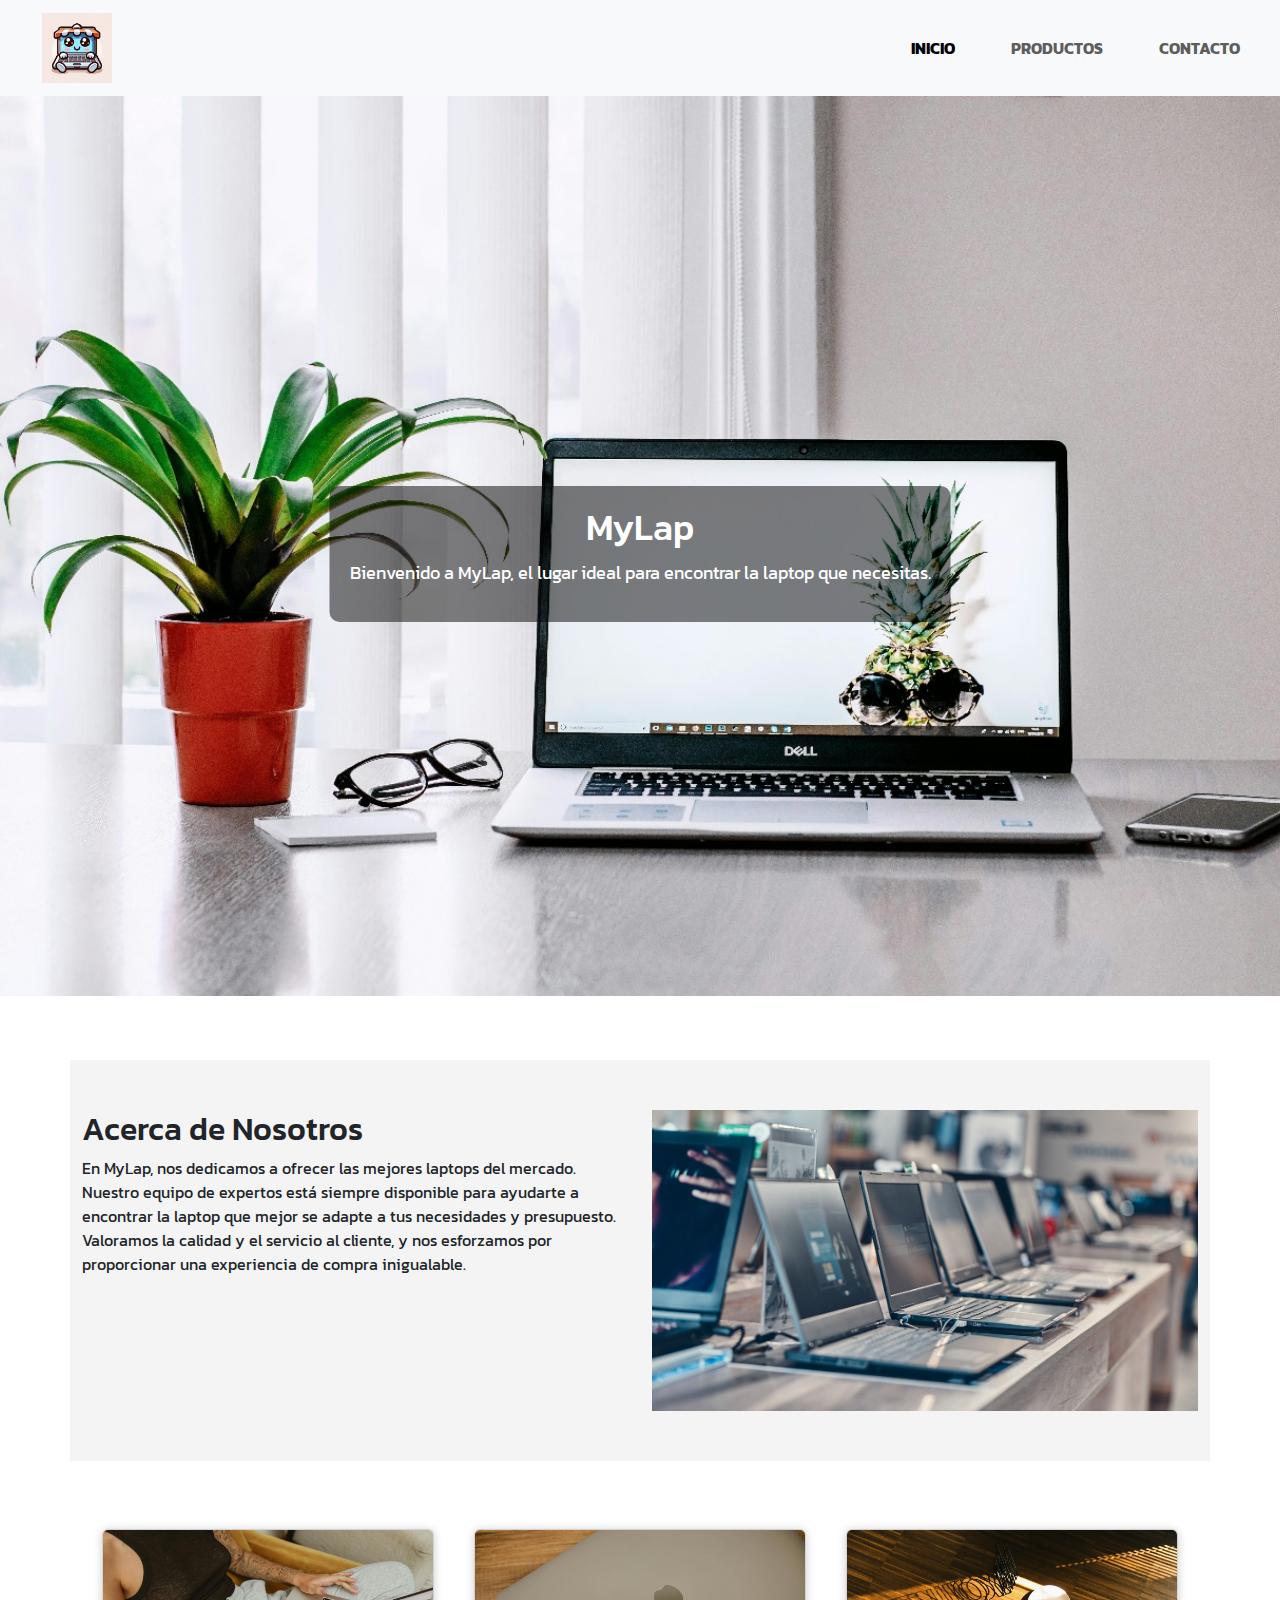
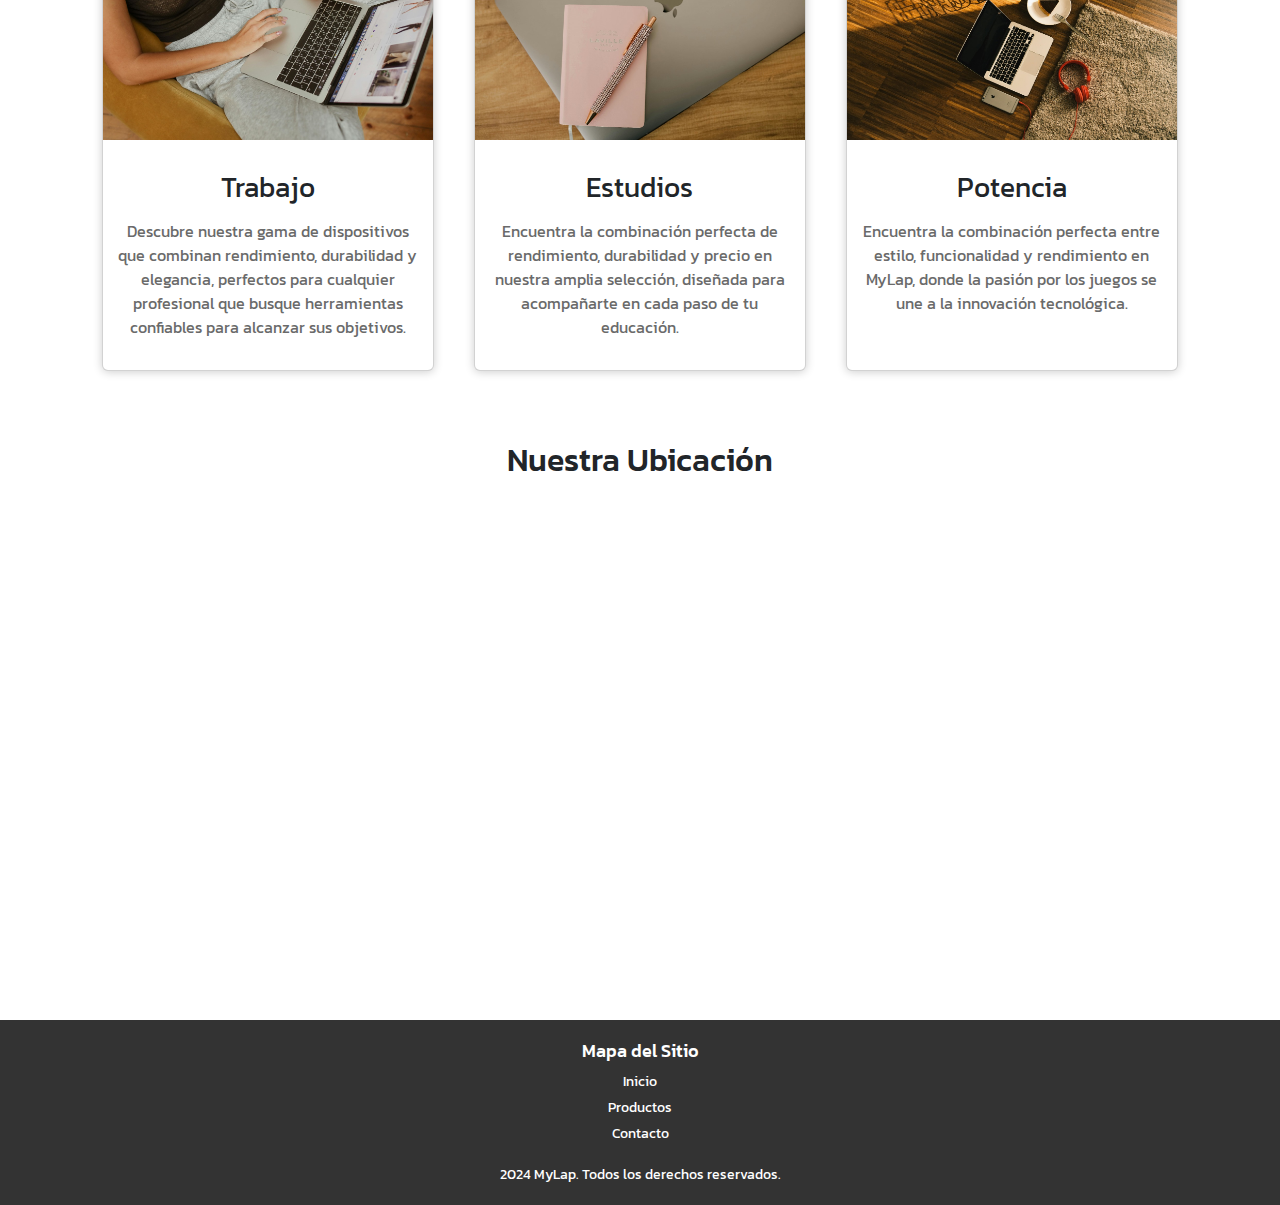
<file: index.html>
<!DOCTYPE html>
<html lang="es">
<head>
    <meta charset="UTF-8">
    <meta name="viewport" content="width=device-width, initial-scale=1.0">
    <link rel="stylesheet" href="estilo.css">
    <link rel="icon" href="favicon.ico">
    <link href="https://cdn.jsdelivr.net/npm/bootstrap@5.3.3/dist/css/bootstrap.min.css" rel="stylesheet" integrity="sha384-QWTKZyjpPEjISv5WaRU9OFeRpok6YctnYmDr5pNlyT2bRjXh0JMhjY6hW+ALEwIH" crossorigin="anonymous">
    <title>MyLap</title>
</head>
<body>
    <header>
        <nav class="navbar navbar-expand-sm navbar-light bg-light">
            <div class="container-fluid">
                <a class="navbar-brand" href="#"><img src="logo.jpeg" alt="Logotipo de MyLap"></a>
                <button class="navbar-toggler" type="button" data-bs-toggle="collapse" data-bs-target="#navbarSupportedContent" aria-controls="navbarSupportedContent" aria-expanded="false" aria-label="Toggle navigation">
                <span class="navbar-toggler-icon"></span>
                </button>
                <div class="collapse navbar-collapse" id="navbarSupportedContent">
                <ul class="navbar-nav ms-auto">
                    <li class="nav-item">
                    <a class="nav-link active" aria-current="page" href="#">INICIO</a>
                    </li>
                    <li class="nav-item">
                       <a class="nav-link" href="productos.html">PRODUCTOS</a>
                    </li>
                    <li class="nav-item">
                    <a class="nav-link" href="contacto.html">CONTACTO</a>
                    </li>
                </ul>
                </div>
            </div>
            </nav>
    </header>
    <div class="slider">
        <div class="overlay text-center">
            <h2>MyLap</h2>
            <p>Bienvenido a MyLap, el lugar ideal para encontrar la laptop que necesitas.</p>
        </div>
       <ul class="list-unstyled d-flex justify-content-center">
            <li><img src="imagen1.png" alt="imagen1" class="img-fluid"></li>
            <li><img src="imagen2.png" alt="imagen2" class="img-fluid"></li>
            <li><img src="imagen3.png" alt="imagen3" class="img-fluid"></li>
            <li><img src="imagen4.png" alt="imagen4" class="img-fluid"></li>
        </ul>
    </div>
    <section class="about container my-5">
        <div class="row">
            <div class="col-sm-12 col-md-6 mb-4">
                <h2>Acerca de Nosotros</h2>
                <p>En MyLap, nos dedicamos a ofrecer las mejores laptops del mercado. Nuestro equipo de expertos está siempre disponible para ayudarte a encontrar la laptop que mejor se adapte a tus necesidades y presupuesto. Valoramos la calidad y el servicio al cliente, y nos esforzamos por proporcionar una experiencia de compra inigualable.</p>
            </div>
            <div class="col-sm-12 col-md-6">
                <img src="info.jpg" alt="Imagen5" class="img-fluid">
            </div>
        </div>
    </section>
<div class="container" class="about container my-5">
    <div class="card">
        <figure>
            <img src="card1.jpg" alt="tarjeta1">
            </figure>
            <div class="contenido">
                <h3>Trabajo</h3>
                <p>Descubre nuestra gama de dispositivos que combinan rendimiento, durabilidad y elegancia, perfectos para cualquier profesional que busque herramientas confiables para alcanzar sus objetivos.</p>
            </div>
        </div>
        <div class="card">
            <figure>
                <img src="card2.jpg" alt="tarjeta2">
            </figure>
            <div class="contenido">
                <h3>Estudios</h3>
                <p>Encuentra la combinación perfecta de rendimiento, durabilidad y precio en nuestra amplia selección, diseñada para acompañarte en cada paso de tu educación.</p>
            </div>
        </div>
        <div class="card">
            <figure>
                <img src="card3.jpg" alt="tarjeta3">
            </figure>
            <div class="contenido">
                <h3>Potencia</h3>
                <p>Encuentra la combinación perfecta entre estilo, funcionalidad y rendimiento en MyLap, donde la pasión por los juegos se une a la innovación tecnológica.</p>
            </div>
        </div>
        </div>
    </div>
    <section class="map" class="col-sm-6 col-md-4 col-lg-2">
        <h2>Nuestra Ubicación</h2>
        <div class="map-container" class="col-sm-6 col-md-4 col-lg-2">
            <iframe src="https://www.google.com/maps/embed?pb=!1m18!1m12!1m3!1d3723.226296332261!2d-101.58422372402966!3d21.063622086579045!2m3!1f0!2f0!3f0!3m2!1i1024!2i768!4f13.1!3m3!1m2!1s0x842b963652f40f0d%3A0xa7d88da0ad8eff8a!2sUniversidad%20Tecnol%C3%B3gica%20de%20Le%C3%B3n!5e0!3m2!1ses-419!2smx!4v1719183474955!5m2!1ses-419!2smx" width="1100" height="450" style="border:0;" allowfullscreen="" loading="lazy" referrerpolicy="no-referrer-when-downgrade"></iframe>
        </div>
    </section>
    <footer class="footer">
        <div class="sitemap">
            <h3>Mapa del Sitio</h3>
            <ul>
                <li><a href="#">Inicio</a></li>
                <li><a href="productos.html">Productos</a></li>
                <li><a href="contacto.html">Contacto</a></li>
            </ul>
        </div>
        <div class="copy" class="col-sm-6 col-md-4 col-lg-2">
            <p>2024 MyLap. Todos los derechos reservados.</p>
        </div>
    </footer>
    <script src="https://cdn.jsdelivr.net/npm/bootstrap@5.3.3/dist/js/bootstrap.bundle.min.js" integrity="sha384-YvpcrYf0tY3lHB60NNkmXc5s9fDVZLESaAA55NDzOxhy9GkcIdslK1eN7N6jIeHz" crossorigin="anonymous"></script>
</body>
</html>
</file>
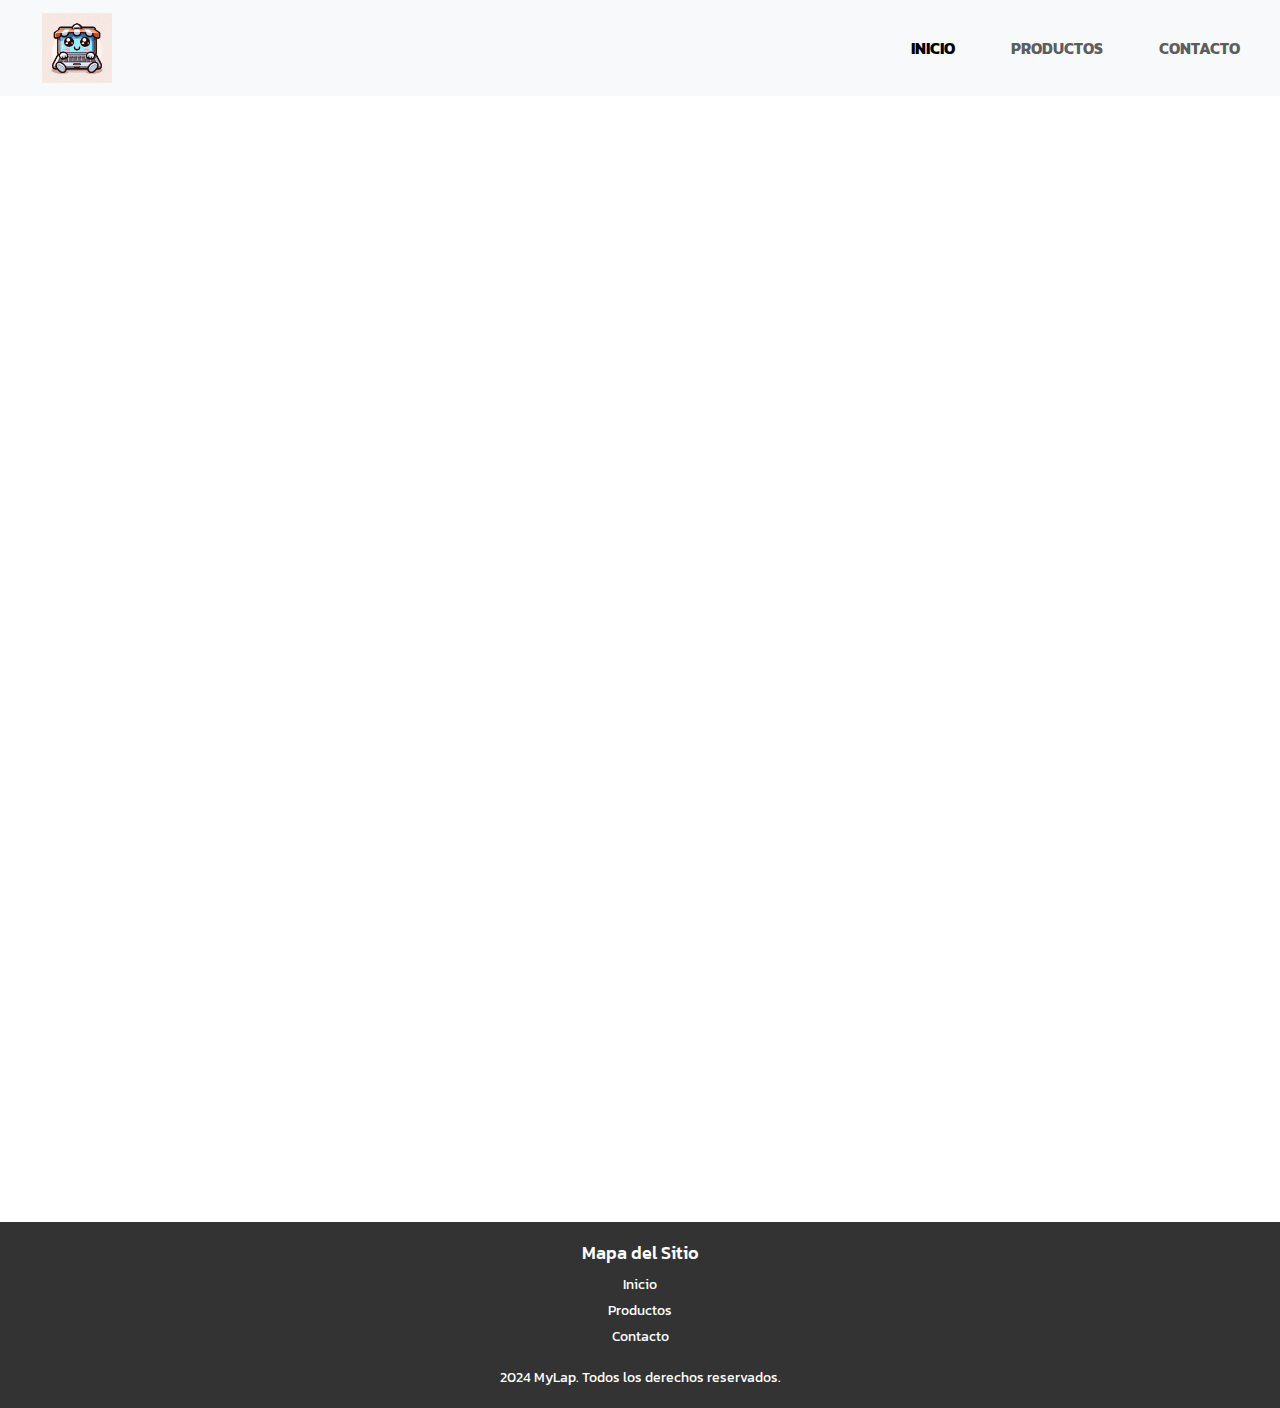
<file: contacto.html>
<!DOCTYPE html>
<html lang="es">
<head>
    <meta charset="UTF-8">
    <meta name="viewport" content="width=device-width, initial-scale=1.0">
    <link rel="stylesheet" href="estilo.css">
    <link rel="icon" href="favicon.ico">
    <link href="https://cdn.jsdelivr.net/npm/bootstrap@5.3.3/dist/css/bootstrap.min.css" rel="stylesheet" integrity="sha384-QWTKZyjpPEjISv5WaRU9OFeRpok6YctnYmDr5pNlyT2bRjXh0JMhjY6hW+ALEwIH" crossorigin="anonymous">
    <title>MyLap</title>
</head>
<body>
    <header>
        <nav class="navbar navbar-expand-sm navbar-light bg-light">
            <div class="container-fluid">
                <a class="navbar-brand" href="#"><img src="logo.jpeg" alt="Logotipo de MyLap"></a>
                <button class="navbar-toggler" type="button" data-bs-toggle="collapse" data-bs-target="#navbarSupportedContent" aria-controls="navbarSupportedContent" aria-expanded="false" aria-label="Toggle navigation">
                <span class="navbar-toggler-icon"></span>
                </button>
                <div class="collapse navbar-collapse" id="navbarSupportedContent">
                <ul class="navbar-nav ms-auto">
                    <li class="nav-item">
                    <a class="nav-link active" aria-current="page" href="index.html">INICIO</a>
                    </li>
                    <li class="nav-item">
                       <a class="nav-link" href="productos.html">PRODUCTOS</a>
                    </li>
                    <li class="nav-item">
                    <a class="nav-link" href="#">CONTACTO</a>
                    </li>
                </ul>
                </div>
            </div>
            </nav>
    </header>
    <main class="container2">
        <section class="contact-section">
            <h1 class="section-title">Contacto</h1>
            <img src="contacto.jpg" alt="Imagen de Contacto" class="contact-image">
            <p class="section-description">Si tienes alguna pregunta o comentario, no dudes en contactarnos. Completa el formulario a continuación y te responderemos lo antes posible.</p>
            <form class="contact-form">
                <div class="form-group">
                    <label for="name">Nombre</label>
                    <input type="text" id="name" name="name" required>
                </div>
                <div class="form-group">
                    <label for="email">Correo Electrónico</label>
                    <input type="email" id="email" name="email" required>
                </div>
                <div class="form-group">
                    <label for="message">Mensaje</label>
                    <textarea id="message" name="message" rows="5" required></textarea>
                </div>
                <button type="submit">Enviar</button>
            </form>
        </section>
    </main>
    <footer class="footer">
        <div class="sitemap">
            <h3>Mapa del Sitio</h3>
            <ul>
                <li><a href="index.html">Inicio</a></li>
                <li><a href="#">Productos</a></li>
                <li><a href="contacto.html">Contacto</a></li>
            </ul>
        </div>
        <div class="copy">
            <p>2024 MyLap. Todos los derechos reservados.</p>
        </div>
    </footer>
</body>
</html>
</file>
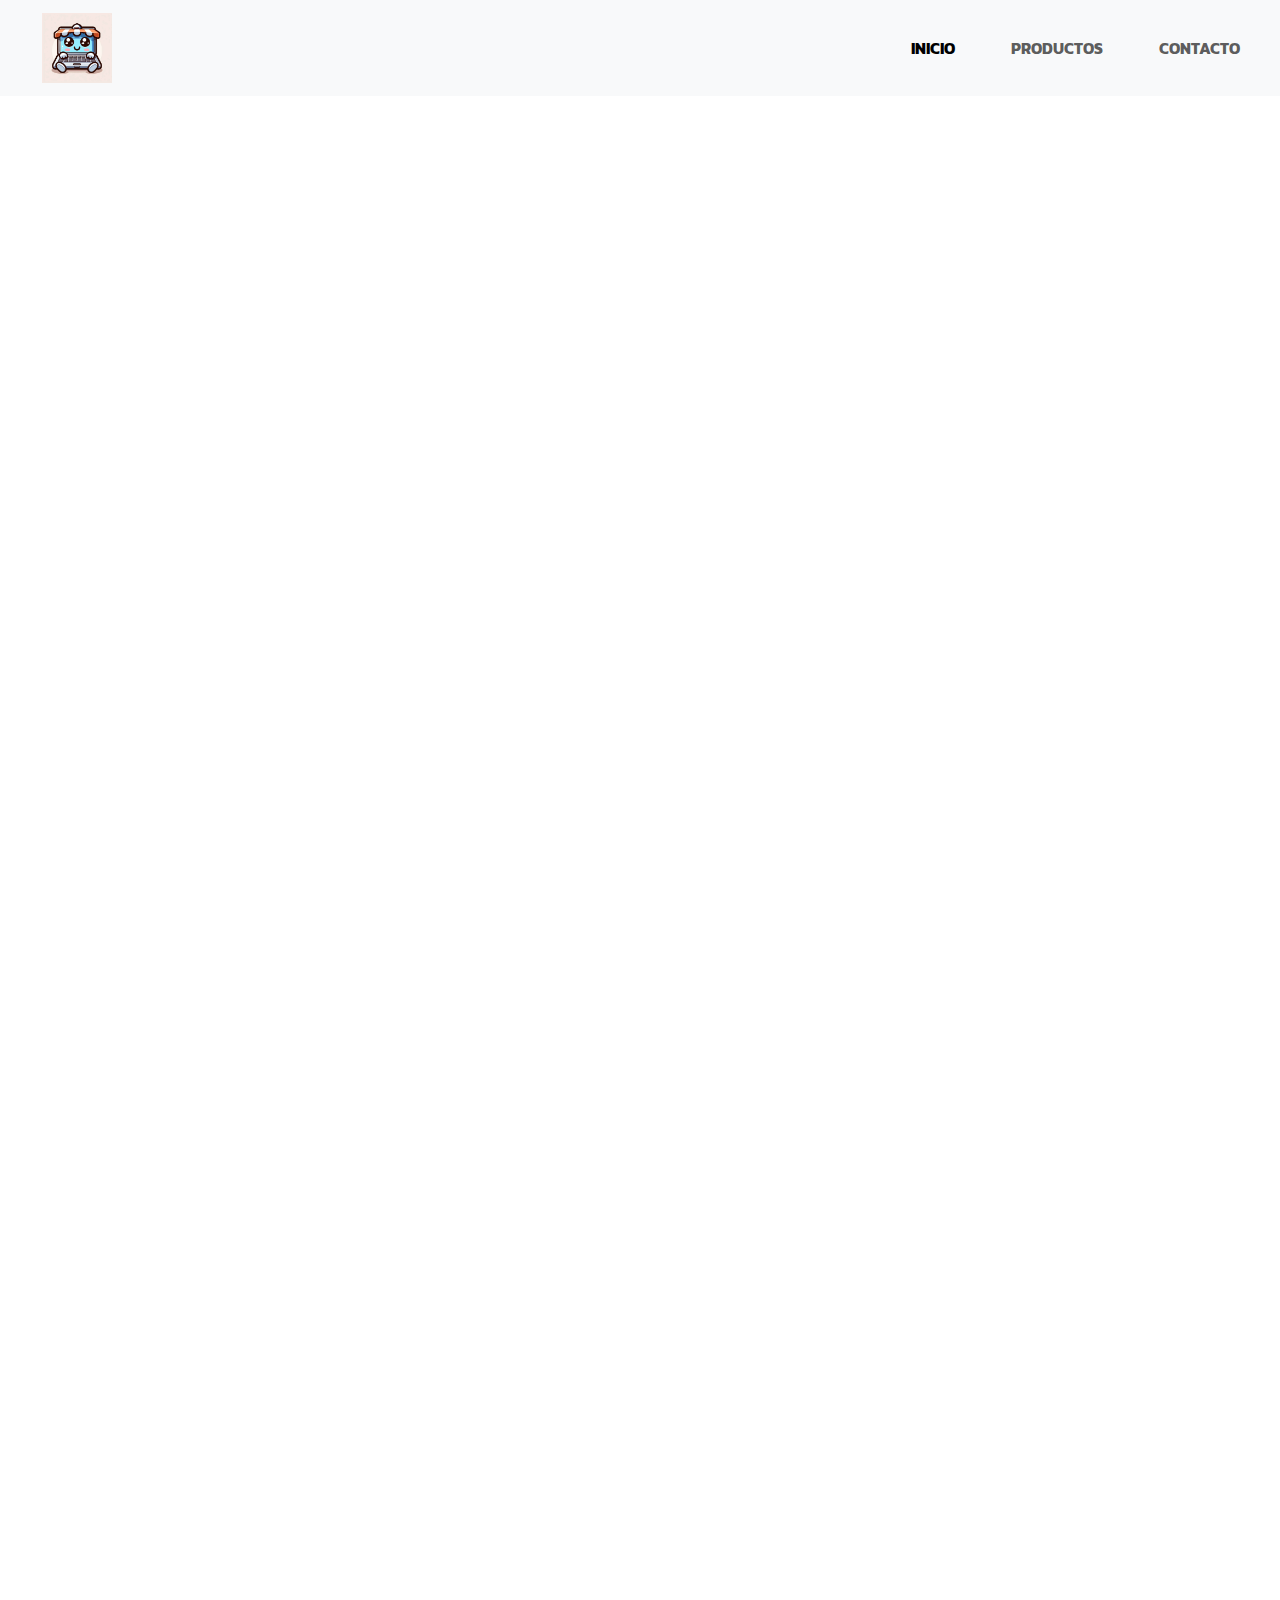
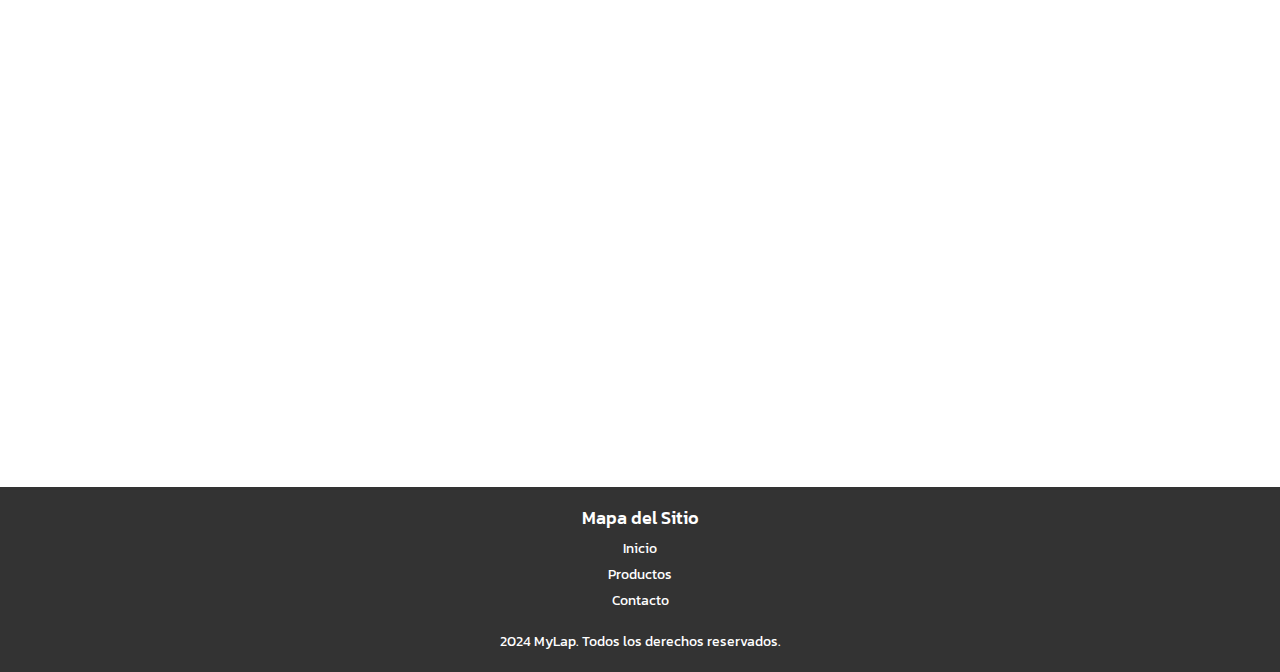
<file: productos.html>
<!DOCTYPE html>
<html lang="es">
<head>
    <meta charset="UTF-8">
    <meta name="viewport" content="width=device-width, initial-scale=1.0">
    <link rel="stylesheet" href="estilo.css">
    <link rel="icon" href="favicon.ico">
    <link href="https://cdn.jsdelivr.net/npm/bootstrap@5.3.3/dist/css/bootstrap.min.css" rel="stylesheet" integrity="sha384-QWTKZyjpPEjISv5WaRU9OFeRpok6YctnYmDr5pNlyT2bRjXh0JMhjY6hW+ALEwIH" crossorigin="anonymous">
    <title>MyLap</title>
</head>
<body>
    <header>
        <nav class="navbar navbar-expand-sm navbar-light bg-light">
            <div class="container-fluid">
                <a class="navbar-brand" href="#"><img src="logo.jpeg" alt="Logotipo de MyLap"></a>
                <button class="navbar-toggler" type="button" data-bs-toggle="collapse" data-bs-target="#navbarSupportedContent" aria-controls="navbarSupportedContent" aria-expanded="false" aria-label="Toggle navigation">
                <span class="navbar-toggler-icon"></span>
                </button>
                <div class="collapse navbar-collapse" id="navbarSupportedContent">
                <ul class="navbar-nav ms-auto">
                    <li class="nav-item">
                    <a class="nav-link active" aria-current="page" href="index.html">INICIO</a>
                    </li>
                    <li class="nav-item">
                       <a class="nav-link" href="#">PRODUCTOS</a>
                    </li>
                    <li class="nav-item">
                    <a class="nav-link" href="contacto.html">CONTACTO</a>
                    </li>
                </ul>
                </div>
            </div>
            </nav>
    </header> 
    <main class="container2">
        <section class="gallery">
            <h1 class="section-title">Laptops</h1>
            <p class="section-description">Descubre nuestra selección de laptops de alta calidad, diseñadas para satisfacer todas tus necesidades, desde el trabajo diario hasta el entretenimiento.</p>
            <h1 class="section-title">Laptops</h1>
            <div class="product">
                <img src="producto1.jpeg" alt="Laptop Gamer 1">
                <div class="info">
                    <h3>HP ProBook 450 G9</h3>
                    <p>Ofrece funciones esenciales en un diseño moderno. Viene con procesador Intel® Core™ i5 de 12.ª generación, Windows 11 Pro, unidad de estado sólido de 512 GB PCIe® NVMe™ M.2, 16 GB de RAM DDR4-3200 MHz y una pantalla HD antirreflectante de 15,6 pulgadas</p>
                    <p class="price">$9499 MXN</p>
                </div>
            </div>
            <div class="product">
                <img src="producto2.jpeg" alt="Laptop Gamer 2">
                <div class="info">
                    <h3>Lenovo ThinkPad X1 Carbon Gen 8</h3>
                    <p> Esta es considerada una de las mejores laptops para trabajo a nivel mundial. Viene con procesador Intel® de décima generación, opciones de pantalla 1080p o 4K, y es muy rápida</p>
                    <p class="price">$8499 MXN</p>
                </div>
            </div>
            <div class="product">
                <img src="producto3.jpeg" alt="Laptop Gamer 2">
                <div class="info">
                    <h3>HP Victus 16-d0516la</h3>
                    <p>Esta computadora portátil está diseñada para ofrecer un rendimiento excepcional. Viene con un procesador móvil AMD Ryzen 7 5800H y 16 GB de memoria DDR4. </p>
                    <p class="price">$14999 MXN</p>
                </div>
            </div>
            <div class="product">
                <img src="producto4.jpeg" alt="Laptop Gamer 2">
                <div class="info">
                    <h3>HUAWEI MateBook D 15</h3>
                    <p>La MateBook D 15 cuenta con una pantalla IPS de 15.6 pulgadas con resolución Full HD (1920 x 1080). La relación de aspecto 16:9 amplía los límites de lo que puedes ver, brindando detalles y claridad en cada imagen</p>
                    <p class="price">$15999 MXN</p>
                </div>
            </div>
            <div class="product">
                <img src="producto5.jpeg" alt="Laptop Gamer 2">
                <div class="info">
                    <h3>MacBook Air</h3>
                    <p>La MacBook Air está diseñada para ser ultraligera y tiene poco más de un centímetro de grosor. Viene en dos tamaños: 13 pulgadas y 15 pulgadas. El modelo de 13 pulgadas es la laptop portátil por excelencia, mientras que el de 15 pulgadas ofrece más pantalla para realizar múltiples tareas</p>
                    <p class="price">$24999 MXN</p>
                </div>
            </div>
            <div class="product">
                <img src="producto6.jpeg" alt="Laptop Gamer 2">
                <div class="info">
                    <h3>Laptop HP 14-dq2531la</h3>
                    <p>Esta laptop es perfecta para trabajar desde cualquier lugar. Viene con un procesador Intel® Core™ i3 de 11.ª generación, 16 GB de RAM, una unidad de estado sólido de 512 GB y una pantalla HD de 14 pulgadas</p>
                    <p class="price">$9999 MXN</p>
                </div>
            </div>
            <div class="product">
                <img src="producto7.jpeg" alt="Laptop Gamer 2">
                <div class="info">
                    <h3>ASUS TUF Gaming</h3>
                    <p>Experimenta la velocidad y el rendimiento con esta laptop equipada con procesador AMD Ryzen 9, tarjeta gráfica AMD Radeon RX 6800 y SSD de 1TB.</p>
                    <p class="price">$17999 MXN</p>
                </div>
            </div>
            <div class="product">
                <img src="producto8.jpeg" alt="Laptop Gamer 2">
                <div class="info">
                    <h3>ASUS Vivobook 14</h3>
                    <p>Diseñada para representar tu estilo. Ofrece un rendimiento de primera categoría, una innovadora bisagra ErgoLift y una pantalla NanoEdge. ¡Es ideal para ayudarte a completar tus tareas!</p>
                    <p class="price">$14999 MXN</p>
                </div>
            </div>
        </section>
    </main>
       <footer class="footer">
        <div class="sitemap">
            <h3>Mapa del Sitio</h3>
            <ul>
                <li><a href="index.html">Inicio</a></li>
                <li><a href="#">Productos</a></li>
                <li><a href="contacto.html">Contacto</a></li>
            </ul>
        </div>
        <div class="copy">
            <p>2024 MyLap. Todos los derechos reservados.</p>
        </div>
    </footer>
</body>
</html>
</file>
<file: estilo.css>
@import url('https://fonts.googleapis.com/css2?family=Kanit:ital,wght@0,100;0,200;0,300;0,400;0,500;0,600;0,700;0,800;0,900;1,100;1,200;1,300;1,400;1,500;1,600;1,700;1,800;1,900&display=swap');
*
{
    margin: 0;
    padding: 0;
    font-family: "Kanit";
}

nav
{
    display: flex;
    align-items: center;
    justify-content: space-between;
    padding-top: 20px 5%;
    font-weight: bold;
    background-color: rgb(9, 159, 240);
    position: fixed;
    top: 0;
    left: 0;
    width: 100%;
    z-index: 1;
}

nav img 
{
    height: 70px;
    padding-left: 30px;
}

nav ul
{
    display: flex;
    justify-content: center;
    list-style: none;
    margin: 0;
    padding: 0;
}

nav ul li
{
    display: inline-block;
    padding: 0px 20px;
}

nav a
{
    color: white;
    text-decoration: none;
}

nav a:hover
{
    color: rgb(0, 48, 74);
}

.slider
{
    width: 100%;
    height: auto;
    overflow: hidden;
    position: relative;
    margin:0;
}

.slider ul
{
    display: flex;
    padding: 0;
    width: 400%;
    animation: slide 16s infinite alternate ease-in-out;
}

.slider li
{
    list-style: none;
    width: 100%;
}

.slider img
{
    width: 100%;
    height: 900px;
    object-fit: cover;
}

.overlay 
{
    position: absolute;
    top: 50%;
    left: 50%;
    transform: translate(-50%, -50%);
    text-align: center;
    color: white;
    background: rgba(0, 0, 0, 0.5);
    padding: 20px;
    border-radius: 10px;
}

.overlay h2 
{
    font-size: 36px;
    margin-bottom: 10px;
}

.overlay p 
{
    font-size: 18px;
}

.about 
{
    display: flex;
    align-items: center;
    justify-content: center;
    padding: 50px 5%;
    background-color: #f4f4f4;
}

.about-texto 
{
    flex: 1;
    padding-right: 20px;
}

.about-image 
{
    flex: 1;
}

.about-image img 
{
    width: 100%;
    height: auto;
    border-radius: 10px;
}

.container
{
    width: 100%;
    display: flex;
    max-width: 1100px;
    margin: 0 auto;
    flex-wrap: wrap;
}

.card
{
    width: calc(33.333% - 40px);
    margin: 20px;
    border-radius: 6px;
    overflow: hidden;
    background: #fff;
    box-shadow: 0px 1px 10px rgba(0, 0, 0, 0.2);
    cursor: default;
    transition: all 400ms ease;
}

.card:hover
{
    box-shadow: 5px 5px 20px rgba(0, 0, 0, 0.4);
    transform: translateY(-3%);
}

.card img
{
    width: 100%;
    height: 210px;
}

.card .contenido
{
    padding: 15px;
    text-align: center;
}

.card .contenido p
{
    line-height: 1.5;
    color: #6a6a6a;
}

.card .contenido h3
{
    font-weight: 400;
    margin-bottom: 15px;
}

.map 
{
    padding: 50px 5%;
    background-color: #ffffff;
    text-align: center;
}

.map h2 
{
    margin-bottom: 20px;
}

.map-container 
{
    display: flex;
    justify-content: center;
}

.footer 
{
    background-color: #333;
    color: #fff;
    padding: 20px 5%;
    text-align: center;
    font-size: 14px;
    margin-top: 20px;
}

.sitemap 
{
    margin-bottom: 20px;
}

.sitemap h3 
{
    font-size: 18px;
    margin-bottom: 10px;
}

.sitemap ul 
{
    list-style: none;
    padding: 0;
}

.sitemap ul li 
{
    margin-bottom: 5px;
}

.sitemap ul li a 
{
    color: #fff;
    text-decoration: none;
}

.sitemap ul li a:hover 
{
    color: rgb(0, 48, 74);
}

.copy 
{
    margin-top: 20px;
}

.copy p 
{
    margin: 0;
}

.container2 
{
    max-width: 1200px;
    margin: 0 auto;
    padding: 20px;
}

.gallery 
{
    display: grid;
    padding-top: 70px;
    grid-template-columns: repeat(3, 1fr);
    gap: 20px;
}

.product 
{
    background-color: #fff;
    border: 1px solid #ddd;
    border-radius: 6px;
    overflow: hidden;
    box-shadow: 0 0 10px rgba(0,0,0,0.1);
    transition: transform 0.3s ease, opacity 0.5s ease, transform 0.5s ease;
    opacity: 0;
    transform: translateY(30px);
    animation: fadeInUp 1s forwards;
}

.product:nth-child(1) {
    animation-delay: 0.1s;
}

.product:nth-child(2) {
    animation-delay: 0.2s;
}

.product:nth-child(3) {
    animation-delay: 0.3s;
}

.product:nth-child(4) {
    animation-delay: 0.4s;
}

.product:nth-child(5) {
    animation-delay: 0.5s;
}

.product:nth-child(6) {
    animation-delay: 0.6s;
}

.product:nth-child(7) {
    animation-delay: 0.7s;
}

.product:nth-child(8) {
    animation-delay: 0.8s;
}

.product img 
{
    width: 100%;
    height: auto;
    display: block;
    object-fit: cover;
    border-bottom: 1px solid #ddd;
}

.product .info 
{
    padding: 15px;
}

.product h3 
{
    font-size: 18px;
    margin-bottom: 10px;
    color: #333;
}

.product p 
{
    font-size: 14px;
    line-height: 1.6;
    color: #666;
}

.product .price 
{
    font-size: 18px;
    font-weight: bold;
    color: #333;
    margin-top: 10px;
}

.section-title 
{
    margin-top: 50px;
    text-align: center;
    color: #333;
    font-size: 3rem;
    opacity: 0;
    animation: fadeInUpText 1s forwards;
    animation-delay: 0.5s;
}

.section-description 
{
    text-align: center;
    color: #666;
    font-size: 1.2rem;
    margin-bottom: 30px;
    opacity: 0;
    animation: fadeInUpText 1s forwards;
    animation-delay: 0.7s;
}

.contact-form 
{
    max-width: 600px;
    margin: 0 auto;
    text-align: left;
    opacity: 0;
    animation: fadeInUpText 1s forwards;
    animation-delay: 1s;
}

.form-group 
{
    margin-bottom: 20px;
}

.form-group label 
{
    display: block;
    margin-bottom: 5px;
    color: #333;
}

.form-group input, .form-group textarea 
{
    width: 100%;
    padding: 10px;
    border: 1px solid #ddd;
    border-radius: 4px;
    box-sizing: border-box;
}

button[type="submit"] 
{
    display: inline-block;
    padding: 10px 20px;
    background-color: rgb(9, 159, 240);
    color: #fff;
    border: none;
    border-radius: 4px;
    cursor: pointer;
    transition: background-color 0.3s ease;
}

button[type="submit"]:hover 
{
    background-color: rgb(0, 48, 74);
}

.contact-image 
{
    width: 100%;
    max-width: 600px;
    margin: 20px auto;
    display: block;
    opacity: 0;
    animation: fadeInUp 1s forwards, float 3s ease-in-out infinite;
    animation-delay: 1s;
}

@keyframes slide
{
    0% {margin-left: 0%;}
    20% {margin-left: 0%;}

    25% {margin-left: -100%;}
    45% {margin-left: -100%;}

    50% {margin-left: -200%;}
    70% {margin-left: -200%;}

    75% {margin-left: -300%;}
    95% {margin-left: -300%;}
}

@keyframes fadeInUp 
{
    to {
        opacity: 1;
        transform: translateY(0);
    }
}

@keyframes fadeInUpText {
    to {
        opacity: 1;
        transform: translateY(0);
    }
}

@keyframes float {
    0%, 100% {
        transform: translateY(0);
    }
    50% {
        transform: translateY(-10px);
    }
}
</file>
